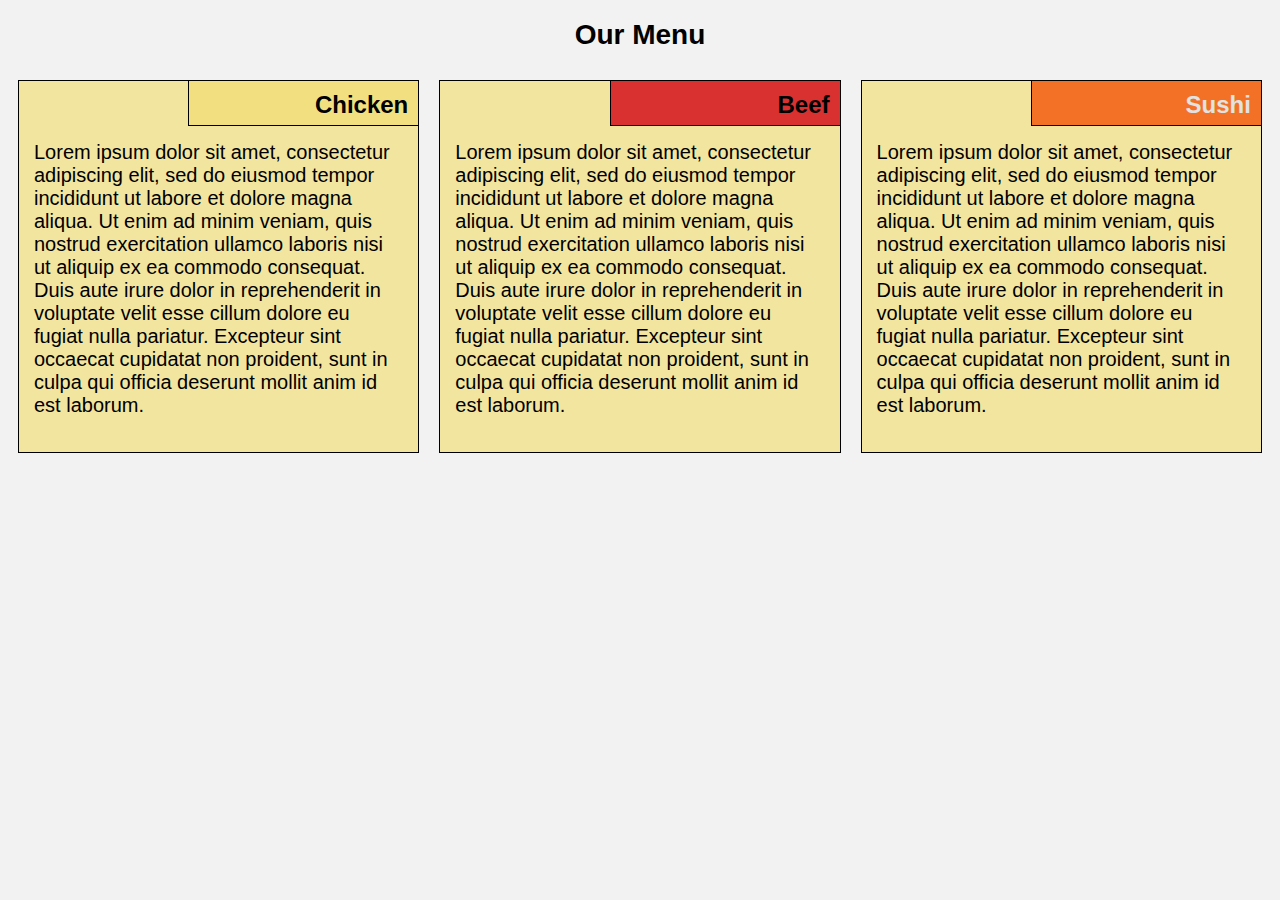
<file: module2-solution/index.html>
<!DOCTYPE html>
<html lang="en">
<head>
<meta charset="utf-8">
<meta name="viewport" content="width=device-width, initial-scale=1">
<title>Module-2 Assignment</title>
<link rel="stylesheet" href="css/style.css">
</head>

<body>
<h1>Our Menu</h1>

<div class="row">
  <div class="col-lg-4 col-md-6 col-sm-12">
    <section class="chicken">
      <h2>Chicken</h2>
      <p>Lorem ipsum dolor sit amet, consectetur adipiscing elit, sed do eiusmod tempor incididunt ut labore et dolore magna aliqua. Ut enim ad minim veniam, quis nostrud exercitation ullamco laboris nisi ut aliquip ex ea commodo consequat. Duis aute irure dolor in reprehenderit in voluptate velit esse cillum dolore eu fugiat nulla pariatur. Excepteur sint occaecat cupidatat non proident, sunt in culpa qui officia deserunt mollit anim id est laborum.
      </p>
    </section>
  </div>
  <div class="col-lg-4 col-md-6 col-sm-12">
    <section class="beef">
      <h2>Beef</h2>
      <p>Lorem ipsum dolor sit amet, consectetur adipiscing elit, sed do eiusmod tempor incididunt ut labore et dolore magna aliqua. Ut enim ad minim veniam, quis nostrud exercitation ullamco laboris nisi ut aliquip ex ea commodo consequat. Duis aute irure dolor in reprehenderit in voluptate velit esse cillum dolore eu fugiat nulla pariatur. Excepteur sint occaecat cupidatat non proident, sunt in culpa qui officia deserunt mollit anim id est laborum.
      </p>
    </section>
  </div>
  <div class="col-lg-4 col-md-12 col-sm-12">
    <section class="sushi">
      <h2>Sushi</h2>
      <p>Lorem ipsum dolor sit amet, consectetur adipiscing elit, sed do eiusmod tempor incididunt ut labore et dolore magna aliqua. Ut enim ad minim veniam, quis nostrud exercitation ullamco laboris nisi ut aliquip ex ea commodo consequat. Duis aute irure dolor in reprehenderit in voluptate velit esse cillum dolore eu fugiat nulla pariatur. Excepteur sint occaecat cupidatat non proident, sunt in culpa qui officia deserunt mollit anim id est laborum.
      </p>
    </section>
  </div>
  </div>
</body>
</html>
</file>
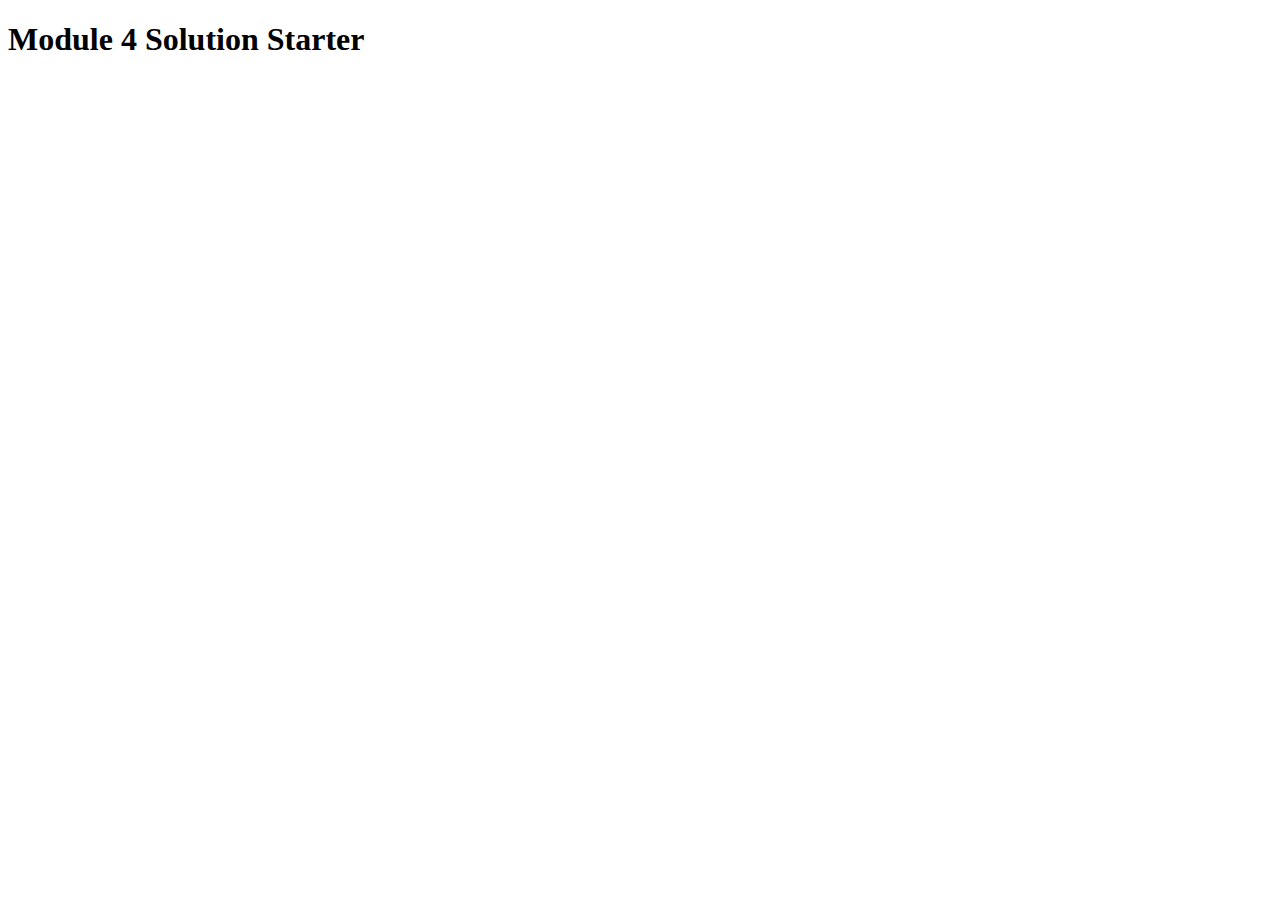
<file: module4-solution/index.html>
<!DOCTYPE html>
<html>
<head>
  <meta charset="utf-8">
  <title>Module 4 Solution Starter</title>
  <script src="SpeakHello.js"></script>
  <script src="SpeakGoodBye.js"></script>
  <script src="script.js"></script>
</head>
<body>
  <h1>Module 4 Solution Starter</h1>
</body>
</html>
</file>
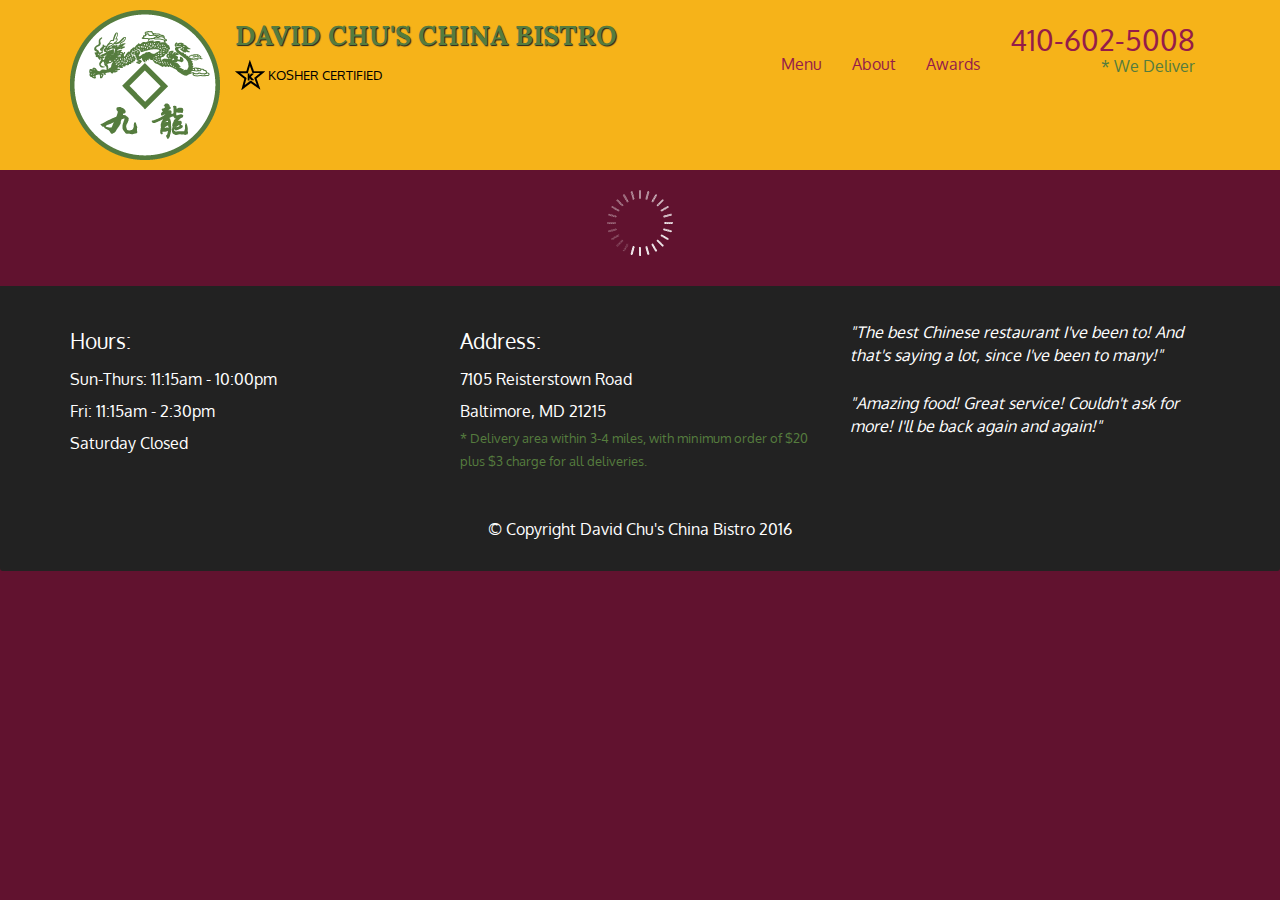
<file: module5-solution/index.html>
<!doctype html>
<html lang="en">
  <head>
    <meta charset="utf-8">
    <meta http-equiv="X-UA-Compatible" content="IE=edge">
    <meta name="viewport" content="width=device-width, initial-scale=1">
    <title>David Chu's China Bistro</title>
    <link rel="stylesheet" href="css/bootstrap.min.css">
    <link rel="stylesheet" href="css/styles.css">
    <link href='https://fonts.googleapis.com/css?family=Oxygen:400,300,700' rel='stylesheet' type='text/css'>
    <link href='https://fonts.googleapis.com/css?family=Lora' rel='stylesheet' type='text/css'>
  </head>
<body>
  <header>
    <nav id="header-nav" class="navbar navbar-default">
      <div class="container">
        <div class="navbar-header">
          <a href="index.html" class="pull-left visible-md visible-lg">
            <div id="logo-img" alt="Logo image"></div>
          </a>

          <div class="navbar-brand">
            <a href="index.html"><h1>David Chu's China Bistro</h1></a>
            <p>
              <img src="images/star-k-logo.png" alt="Kosher certification">
              <span>Kosher Certified</span>
            </p>
          </div>

          <button id="navbarToggle" type="button" class="navbar-toggle collapsed" data-toggle="collapse" data-target="#collapsable-nav" aria-expanded="false">
            <span class="sr-only">Toggle navigation</span>
            <span class="icon-bar"></span>
            <span class="icon-bar"></span>
            <span class="icon-bar"></span>
          </button>
        </div>
        
        <div id="collapsable-nav" class="collapse navbar-collapse">
           <ul id="nav-list" class="nav navbar-nav navbar-right">
            <li id="navHomeButton" class="visible-xs active">
              <a href="index.html">
                <span class="glyphicon glyphicon-home"></span> Home</a>
            </li>
            <li id="navMenuButton">
              <a href="#" onclick="$dc.loadMenuCategories();">
                <span class="glyphicon glyphicon-cutlery"></span><br class="hidden-xs"> Menu</a>
            </li>
            <li>
              <a href="#">
                <span class="glyphicon glyphicon-info-sign"></span><br class="hidden-xs"> About</a>
            </li>
            <li>
              <a href="#">
                <span class="glyphicon glyphicon-certificate"></span><br class="hidden-xs"> Awards</a>
            </li>
            <li id="phone" class="hidden-xs">
              <a href="tel:410-602-5008">
                <span>410-602-5008</span></a><div>* We Deliver</div>
            </li>
          </ul><!-- #nav-list -->
        </div><!-- .collapse .navbar-collapse -->
      </div><!-- .container -->
    </nav><!-- #header-nav -->
  </header>

  <div id="call-btn" class="visible-xs">
    <a class="btn" href="tel:410-602-5008">
    <span class="glyphicon glyphicon-earphone"></span>
    410-602-5008
    </a>
  </div>
  <div id="xs-deliver" class="text-center visible-xs">* We Deliver</div>

  <div id="main-content" class="container"></div>

  <footer class="panel-footer">
    <div class="container">
      <div class="row">
        <section id="hours" class="col-sm-4">
          <span>Hours:</span><br>
          Sun-Thurs: 11:15am - 10:00pm<br>
          Fri: 11:15am - 2:30pm<br>
          Saturday Closed
          <hr class="visible-xs">
        </section>
        <section id="address" class="col-sm-4">
          <span>Address:</span><br>
          7105 Reisterstown Road<br>
          Baltimore, MD 21215
          <p>* Delivery area within 3-4 miles, with minimum order of $20 plus $3 charge for all deliveries.</p>
          <hr class="visible-xs">
        </section>
        <section id="testimonials" class="col-sm-4">
          <p>"The best Chinese restaurant I've been to! And that's saying a lot, since I've been to many!"</p>
          <p>"Amazing food! Great service! Couldn't ask for more! I'll be back again and again!"</p>
        </section>
      </div>
      <div class="text-center">&copy; Copyright David Chu's China Bistro 2016</div>
    </div>
  </footer>

  <!-- jQuery (Bootstrap JS plugins depend on it) -->
  <script src="js/jquery-2.1.4.min.js"></script>
  <script src="js/bootstrap.min.js"></script>
  <script src="js/ajax-utils.js"></script>
  <script src="js/script.js"></script>
</body>
</html>
</file>
<file: module2-solution/css/style.css>
* {
    box-sizing: border-box;
    font-family: Helvetica;
}

body {
    background-color: #F2F2F2;
}

h1 {
    text-align: center;
    color: black;
    font-size: 175%;
}

section {
    border: 1px solid black;
    background-color: #F2E5A0;
    margin: 10px;
    font-size: 125%;
}

section>h2 {
    float: right;
    text-align: right;
    border-bottom: 1px solid black;
    border-left: 1px solid black;
    margin: 0;
    width: 230px;
    font-size: 24px;
    font-weight: bold;
    height: 45px;
    padding-top: 10px;
    padding-right: 10px;
}

section.chicken>h2 {
    background-color: #F2DF80;
}

section.beef>h2 {
    background-color: #D93030;
}

section.sushi>h2 {
    color: #e2e2e2;
    background-color: #F27127;
}

section>p {
    padding: 40px 15px 15px 15px;
}

.row {
    width: 100%;
}


/* Desktop devices */

@media (min-width: 992px) {
    .col-lg-1, .col-lg-2, .col-lg-3, .col-lg-4, .col-lg-5, .col-lg-6, .col-lg-7, .col-lg-8, .col-lg-9, .col-lg-10, .col-lg-11, .col-lg-12 {
        float: left;
    }
    .col-lg-1 {
        width: 8.33%;
    }
    .col-lg-2 {
        width: 16.66%;
    }
    .col-lg-3 {
        width: 25%;
    }
    .col-lg-4 {
        width: 33.33%;
    }
    .col-lg-5 {
        width: 41.66%;
    }
    .col-lg-6 {
        width: 50%;
    }
    .col-lg-7 {
        width: 58.33%;
    }
    .col-lg-8 {
        width: 66.66%;
    }
    .col-lg-9 {
        width: 74.99%;
    }
    .col-lg-10 {
        width: 83.33%;
    }
    .col-lg-11 {
        width: 91.66%;
    }
    .col-lg-12 {
        width: 100%;
    }
}


/* Tablet devices */

@media (min-width: 768px) and (max-width: 991px) {
    .col-md-1, .col-md-2, .col-md-3, .col-md-4, .col-md-5, .col-md-6, .col-md-7, .col-md-8, .col-md-9, .col-md-10, .col-md-11, .col-md-12 {
        float: left;
    }
    .col-md-1 {
        width: 8.33%;
    }
    .col-md-2 {
        width: 16.66%;
    }
    .col-md-3 {
        width: 25%;
    }
    .col-md-4 {
        width: 33.33%;
    }
    .col-md-5 {
        width: 41.66%;
    }
    .col-md-6 {
        width: 50%;
    }
    .col-md-7 {
        width: 58.33%;
    }
    .col-md-8 {
        width: 66.66%;
    }
    .col-md-9 {
        width: 74.99%;
    }
    .col-md-10 {
        width: 83.33%;
    }
    .col-md-11 {
        width: 91.66%;
    }
    .col-md-12 {
        width: 100%;
    }
}


/* Mobile devices */

@media (max-width: 767px) {
    .col-sm-1, .col-sm-2, .col-sm-3, .col-sm-4, .col-sm-5, .col-sm-6, .col-sm-7, .col-sm-8, .col-sm-9, .col-sm-10, .col-sm-11, .col-sm-12 {
        float: left;
    }
    .col-sm-1 {
        width: 8.33%;
    }
    .col-sm-2 {
        width: 16.66%;
    }
    .col-sm-3 {
        width: 25%;
    }
    .col-sm-4 {
        width: 33.33%;
    }
    .col-sm-5 {
        width: 41.66%;
    }
    .col-sm-6 {
        width: 50%;
    }
    .col-sm-7 {
        width: 58.33%;
    }
    .col-sm-8 {
        width: 66.66%;
    }
    .col-sm-9 {
        width: 74.99%;
    }
    .col-sm-10 {
        width: 83.33%;
    }
    .col-sm-11 {
        width: 91.66%;
    }
    .col-sm-12 {
        width: 100%;
    }
}
</file>
<file: module5-solution/css/styles.css>
body {
  font-size: 16px;
  color: #fff;
  background-color: #61122f;
  font-family: 'Oxygen', sans-serif;
}

/** HEADER **/
#header-nav {
  background-color: #f6b319;
  border-radius: 0;
  border: 0;
}

#logo-img {
  background: url('../images/restaurant-logo_large.png') no-repeat;
  width: 150px;
  height: 150px;
  margin: 10px 15px 10px 0;
}

.navbar-brand {
  padding-top: 25px;
}
.navbar-brand h1 { /* Restaurant name */
  font-family: 'Lora', serif;
  color: #557c3e;
  font-size: 1.5em;
  text-transform: uppercase;
  font-weight: bold;
  text-shadow: 1px 1px 1px #222;
  margin-top: 0;
  margin-bottom: 0;
  line-height: .75;
}
.navbar-brand a:hover, .navbar-brand a:focus {
  text-decoration: none;
}
.navbar-brand p { /* Kosher cert */
  color: #000;
  text-transform: uppercase;
  font-size: .7em;
  margin-top: 15px;
}
.navbar-brand p span { /* Star-K */
  vertical-align: middle;
}

#nav-list {
  margin-top: 10px;
}
#nav-list a {
  color: #951C49;
  text-align: center;
}
#nav-list a:hover {
  background: #E7E7E7;
}
#nav-list a span {
  font-size: 1.8em;
}

#phone {
  margin-top: 5px;
}
#phone a { /* Phone number */
  text-align: right;
  padding-bottom: 0;
}
#phone div { /* We Deliver */
  color: #557c3e;
  text-align: right;
  padding-right: 15px;
}

.navbar-header button.navbar-toggle, .navbar-header .icon-bar {
  border: 1px solid #61122f;
}
.navbar-header button.navbar-toggle {
  clear: both;
  margin-top: -30px;
}
/* END HEADER */

/* FOOTER */
.panel-footer {
  margin-top: 30px;
  padding-top: 35px;
  padding-bottom: 30px;
  background-color: #222;
  border-top: 0;
}
.panel-footer div.row {
  margin-bottom: 35px;
}
#hours, #address {
  line-height: 2;
}
#hours > span, #address > span {
  font-size: 1.3em;
}
#address p {
  color: #557c3e;
  font-size: .8em;
  line-height: 1.8;
}
#testimonials {
  font-style: italic;
}
#testimonials p:nth-child(2) {
  margin-top: 25px;
}
/* END FOOTER */



/* HOME PAGE */
.container .jumbotron {
  box-shadow: 0 0 50px #3F0C1F;
  border: 2px solid #3F0C1F;
}

#menu-tile, #specials-tile, #map-tile {
  height: 250px;
  width: 100%;
  margin-bottom: 15px;
  position: relative;
  border: 2px solid #3F0C1F;
  overflow: hidden;
}
#menu-tile:hover, #specials-tile:hover, #map-tile:hover {
  box-shadow: 0 1px 5px 1px #cccccc;
}
#menu-tile {
  background: url('../images/menu-tile.jpg') no-repeat;
  background-position: center;
}
#specials-tile {
  background: url('../images/specials-tile.jpg') no-repeat;
  background-position: center;
}
#menu-tile span, #specials-tile span, #map-tile span {
  position: absolute;
  bottom: 0;
  right: 0;
  width: 100%;
  text-align: center;
  font-size: 1.6em;
  text-transform: uppercase;
  background-color: #000;
  color: #fff;
  opacity: .8;
}
/* END HOME PAGE */

/* MENU CATEGORIES PAGE */
.category-tile { 
  position: relative;
  border: 2px solid #3F0C1F;
  overflow: hidden;
  width: 200px;
  height: 200px;
  margin: 0 auto 15px;
}
.category-tile span {
  position: absolute;
  bottom: 0;
  right: 0;
  width: 100%;
  text-align: center;
  font-size: 1.2em;
  text-transform: uppercase;
  background-color: #000;
  color: #fff;
  opacity: .8;
}
.category-tile:hover {
  box-shadow: 0 1px 5px 1px #cccccc;
}

#menu-categories-title + div {
  margin-bottom: 50px;
}
/* END MENU CATEGORIES PAGE */

/* SINGLE CATEGORY PAGE */
.menu-item-tile {
  margin-bottom: 25px;
}
.menu-item-tile hr {
  width: 80%;
}
.menu-item-tile .menu-item-price {
  font-size: 1.1em;
  text-align: right;
  margin-top: -15px;
  margin-right: -15px;
}
.menu-item-tile .menu-item-price span {
  font-size: .6em;
}
.menu-item-photo {
  position: relative;
  border: 2px solid #3F0C1F; 
  overflow: hidden;
  padding: 0;
  margin-right: -15px;
  margin-left: auto;
  margin-bottom: 20px;
  max-width: 250px;
}
.menu-item-photo div {
  position: absolute;
  bottom: 0;
  right: 0;
  width: 80px;
  background-color: #557c3e;
  text-align: center;
}
.menu-item-description {
  padding-right: 30px;
}
h3.menu-item-title {
  margin: 0 0 10px;
}
.menu-item-details {
  font-size: .9em;
  font-style: italic;
}
/* END SINGLE CATEGORY PAGE */


/********** Large devices only **********/
@media (min-width: 1200px) {
  .container .jumbotron {
    background: url('../images/jumbotron_1200.jpg') no-repeat;
    height: 675px;
  }
}

/********** Medium devices only **********/
@media (min-width: 992px) and (max-width: 1199px) {
  /* Header */
  #logo-img {
    background: url('../images/restaurant-logo_medium.png') no-repeat;
    width: 100px;
    height: 100px;
    margin: 5px 5px 5px 0;
  }
  /* End Header */

  /* Home Page */
  .container .jumbotron {
    background: url('../images/jumbotron_992.jpg') no-repeat;
    height: 558px;
  }
  /* End Home Page */
}

/********** Small devices only **********/
@media (min-width: 768px) and (max-width: 991px) {
  /* Home Page */
  .container .jumbotron {
    background: url('../images/jumbotron_768.jpg') no-repeat;
    height: 432px;
  }
  /* End Home Page */
}

/********** Extra small devices only **********/
@media (max-width: 767px) {
  /* Header */
  .navbar-brand {
    padding-top: 10px;
    height: 80px;
  }
  .navbar-brand h1 { /* Restaurant name */
    padding-top: 10px;
    font-size: 5vw; /* 1vw = 1% of viewport width */
  }
  .navbar-brand p { /* Kosher cert */
    font-size: .6em;
    margin-top: 12px;
  }
  .navbar-brand p img { /* Star-K */
    height: 20px;
  }

  #collapsable-nav a { /* Collapsed nav menu text */
    font-size: 1.2em;
  }
  #collapsable-nav a span { /* Collapsed nav menu glyph */
    font-size: 1em;
    margin-right: 5px;
  }

  #call-btn > a {
    font-size: 1.5em;
    display: block;
    margin: 0 20px;
    padding: 10px;
    border: 2px solid #fff;
    background-color: #f6b319;
    color: #951c49;
  }
  #xs-deliver {
    margin-top: 5px;
    font-size: .7em;
    letter-spacing: .1em;
    text-transform: uppercase;
  }
  /* End Header */

  /* Footer */
  .panel-footer section {
    margin-bottom: 30px;
    text-align: center;
  }
  .panel-footer section:nth-child(3) {
    margin-bottom: 0; /* margin already exists on the whole row */
  }
  .panel-footer section hr {
    width: 50%;
  }
  /* End Footer */

  /* Home Page */
  .container .jumbotron {
    margin-top: 30px;
    padding: 0;
  }
  #menu-tile, #specials-tile {
    width: 360px;
    margin: 0 auto 15px;
  }

  .menu-item-photo {
    margin-right: auto;
  }
  .menu-item-tile .menu-item-price {
    text-align: center;
  }
  .menu-item-description {
    text-align: center;;
  }
}


/********** Super extra small devices Only :-) (e.g., iPhone 4) **********/
@media (max-width: 479px) {
  /* Header */
  .navbar-brand h1 { /* Restaurant name */
    padding-top: 5px;
    font-size: 6vw;
  }
  /* End Header */
  
  /* Home page */
  #menu-tile, #specials-tile {
    width: 280px;
    margin: 0 auto 15px;
  }

  .col-xxs-12 {
    position: relative;
    min-height: 1px;
    padding-right: 15px;
    padding-left: 15px;
    float: left;
    width: 100%;
  }
}
</file>
